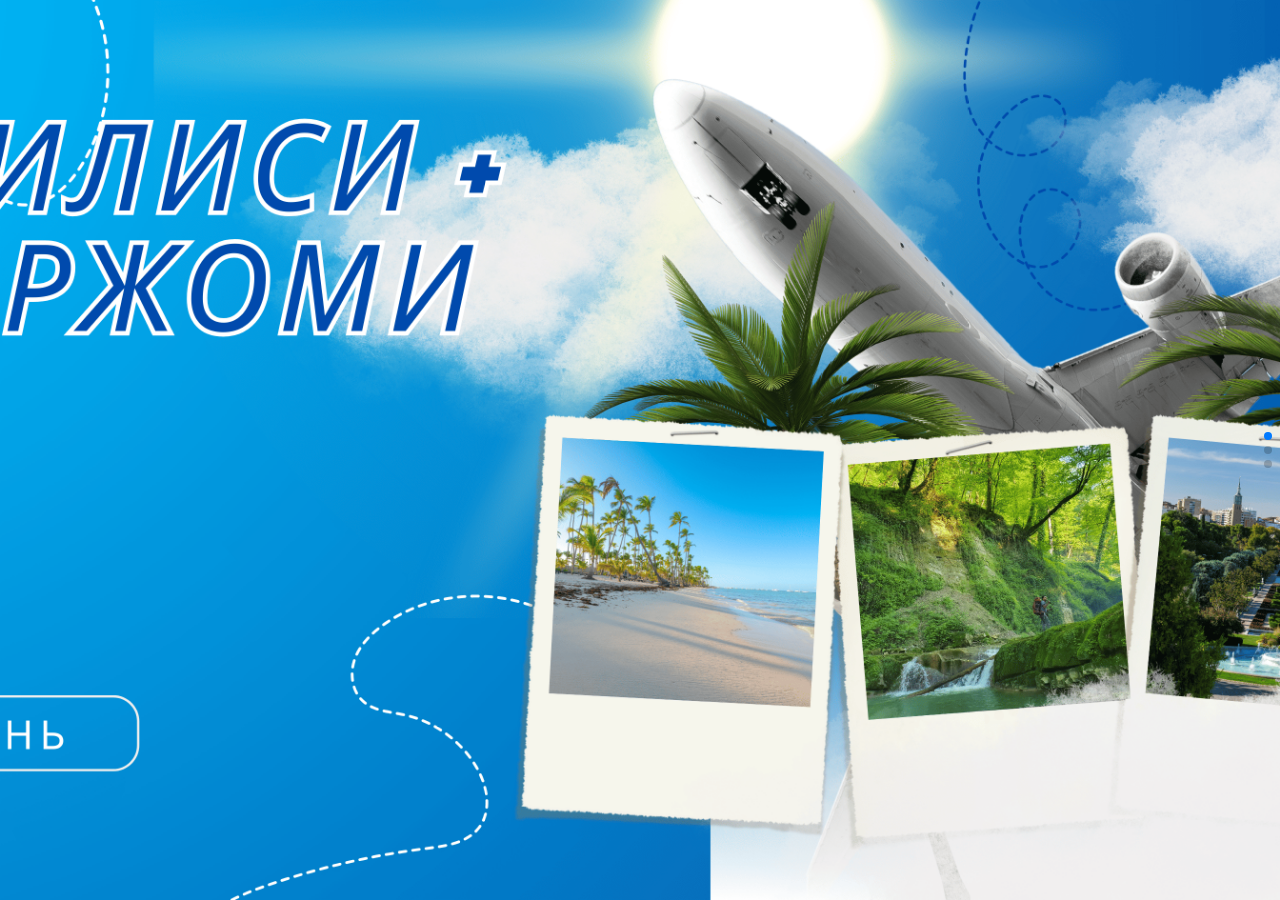
<file: public/fullpage.html>
<!DOCTYPE html>
<html lang="en">
  <head>
    <meta charset="UTF-8" />
    <meta name="viewport" content="width=device-width, initial-scale=1.0" />
    <title>Swiper Fullscreen Images</title>

    <!-- Swiper CSS -->
    <link
      rel="stylesheet"
      href="https://cdn.jsdelivr.net/npm/swiper@11/swiper-bundle.min.css"
    />

    <style>
      html,
      body {
        height: 100%;
        margin: 0;
      }

      .swiper {
        height: 100vh;
        width: 100%;
      }

      .swiper-slide {
        display: flex;
        align-items: center;
        justify-content: center;
        position: relative;
      }

      .swiper-slide img {
        width: 100%;
        height: 100vh;
        object-fit: cover;
      }

      .swiper-wrapper {
        transition-timing-function: ease-in-out !important;
      }

      .swiper-pagination {
        color: white !important;
      }
    </style>
  </head>
  <body>
    <!-- Swiper -->
    <div class="swiper vertical-swiper">
      <div class="swiper-wrapper">
        <div class="swiper-slide">
          <img src="image_2.png" alt="Nature" />
        </div>
        <div class="swiper-slide">
          <img src="image_1.png" alt="City" />
        </div>
        <div class="swiper-slide">
          <img src="image_2.png" alt="Mountain" />
        </div>
      </div>

      <!-- Pagination -->
      <div class="swiper-pagination"></div>
    </div>

    <!-- Swiper JS -->
    <script src="https://cdn.jsdelivr.net/npm/swiper@11/swiper-bundle.min.js"></script>

    <script>
      new Swiper(".vertical-swiper", {
        direction: "vertical",
        speed: 800,
        mousewheel: true,
        pagination: {
          el: ".swiper-pagination",
          clickable: true,
        },
      });
    </script>
  </body>
</html>
</file>
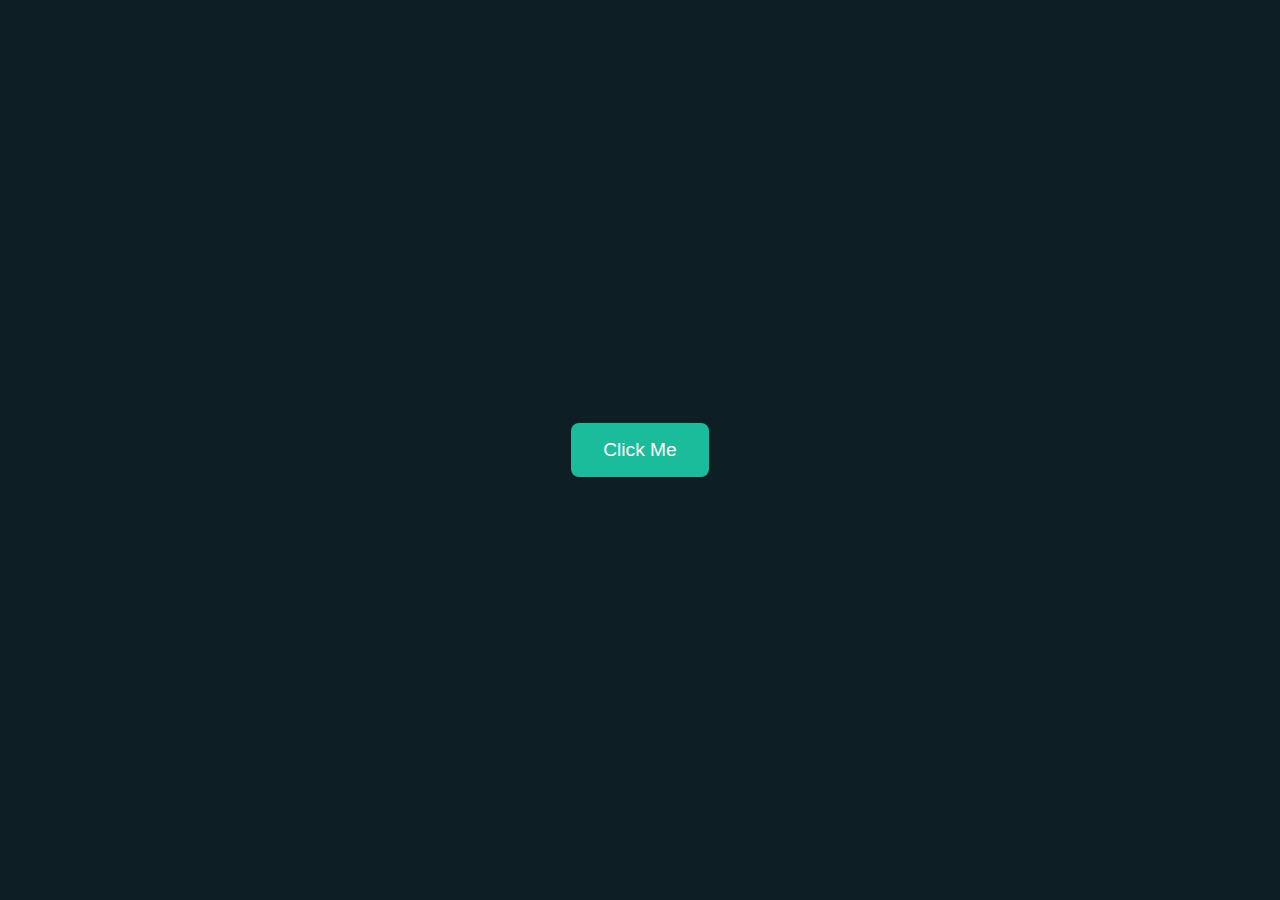
<file: public/water.html>
<!DOCTYPE html>
<html lang="en">
  <head>
    <meta charset="UTF-8" />
    <meta name="viewport" content="width=device-width, initial-scale=1.0" />
    <title>Ripple Background</title>
    <style>
      html,
      body {
        margin: 0;
        padding: 0;
        width: 100%;
        height: 100%;
        overflow: hidden;
        background-color: #0e1e25;
      }

      #canvas {
        position: fixed;
        top: 0;
        left: 0;
        width: 100%;
        height: 100%;
        filter: blur(8px);
        pointer-events: none; /* Важно! */
      }

      #wrapper {
        position: relative;
        width: 100%;
        height: 100%;
        display: flex;
        align-items: center;
        justify-content: center;
        z-index: 1;
      }

      button {
        padding: 1rem 2rem;
        font-size: 1.2rem;
        border: none;
        background-color: #1abc9c;
        color: white;
        border-radius: 8px;
        cursor: pointer;
        z-index: 2;
      }
    </style>
  </head>
  <body>
    <canvas id="canvas"></canvas>
    <div id="wrapper">
      <button onclick="alert(`Worked`)">Click Me</button>
    </div>

    <script>
      const rippleSettings = {
        maxSize: 100,
        animationSpeed: 5,
        strokeColor: [148, 217, 255],
      };

      const canvasSettings = {
        blur: 8,
        ratio: 1,
      };

      function Coords(x, y) {
        this.x = x || null;
        this.y = y || null;
      }

      const Ripple = function (x, y, circleSize, ctx) {
        this.position = new Coords(x, y);
        this.circleSize = circleSize;
        this.maxSize = rippleSettings.maxSize;
        this.opacity = 1;
        this.ctx = ctx;

        this.strokeColor = `rgba(${rippleSettings.strokeColor[0]},
        ${rippleSettings.strokeColor[1]},
        ${rippleSettings.strokeColor[2]},
        ${this.opacity})`;

        this.animationSpeed = rippleSettings.animationSpeed;
        this.opacityStep =
          this.animationSpeed / (this.maxSize - circleSize) / 2;
      };

      Ripple.prototype = {
        update: function () {
          this.circleSize += this.animationSpeed;
          this.opacity -= this.opacityStep;
          this.strokeColor = `rgba(${rippleSettings.strokeColor[0]},
          ${rippleSettings.strokeColor[1]},
          ${rippleSettings.strokeColor[2]},
          ${this.opacity})`;
        },
        draw: function () {
          this.ctx.beginPath();
          this.ctx.strokeStyle = this.strokeColor;
          this.ctx.arc(
            this.position.x,
            this.position.y,
            this.circleSize,
            0,
            2 * Math.PI
          );
          this.ctx.stroke();
        },
      };

      const canvas = document.getElementById("canvas");
      const ctx = canvas.getContext("2d");
      const ripples = [];

      const resizeCanvas = () => {
        canvas.width = window.innerWidth * canvasSettings.ratio;
        canvas.height = window.innerHeight * canvasSettings.ratio;
        canvas.style.width = `${window.innerWidth}px`;
        canvas.style.height = `${window.innerHeight}px`;
      };

      resizeCanvas();
      window.addEventListener("resize", resizeCanvas);

      // 👇 Навешиваем на document — не на canvas
      document.addEventListener("mousemove", (e) => {
        const target = document.elementFromPoint(e.clientX, e.clientY);

        // ⛔️ Не рисовать ripple, если элемент не фон (canvas находится "под" всем)
        if (target && target.id !== "wrapper" && target.tagName !== "BODY")
          return;

        const x = e.clientX * canvasSettings.ratio;
        const y = e.clientY * canvasSettings.ratio;
        ripples.unshift(new Ripple(x, y, 2, ctx));
      });

      const animation = () => {
        ctx.clearRect(0, 0, canvas.width, canvas.height);

        for (let i = ripples.length - 1; i >= 0; i--) {
          const r = ripples[i];
          r.update();
          r.draw();

          if (r.opacity <= 0) {
            ripples.splice(i, 1);
          }
        }

        requestAnimationFrame(animation);
      };

      animation();
    </script>
  </body>
</html>
</file>
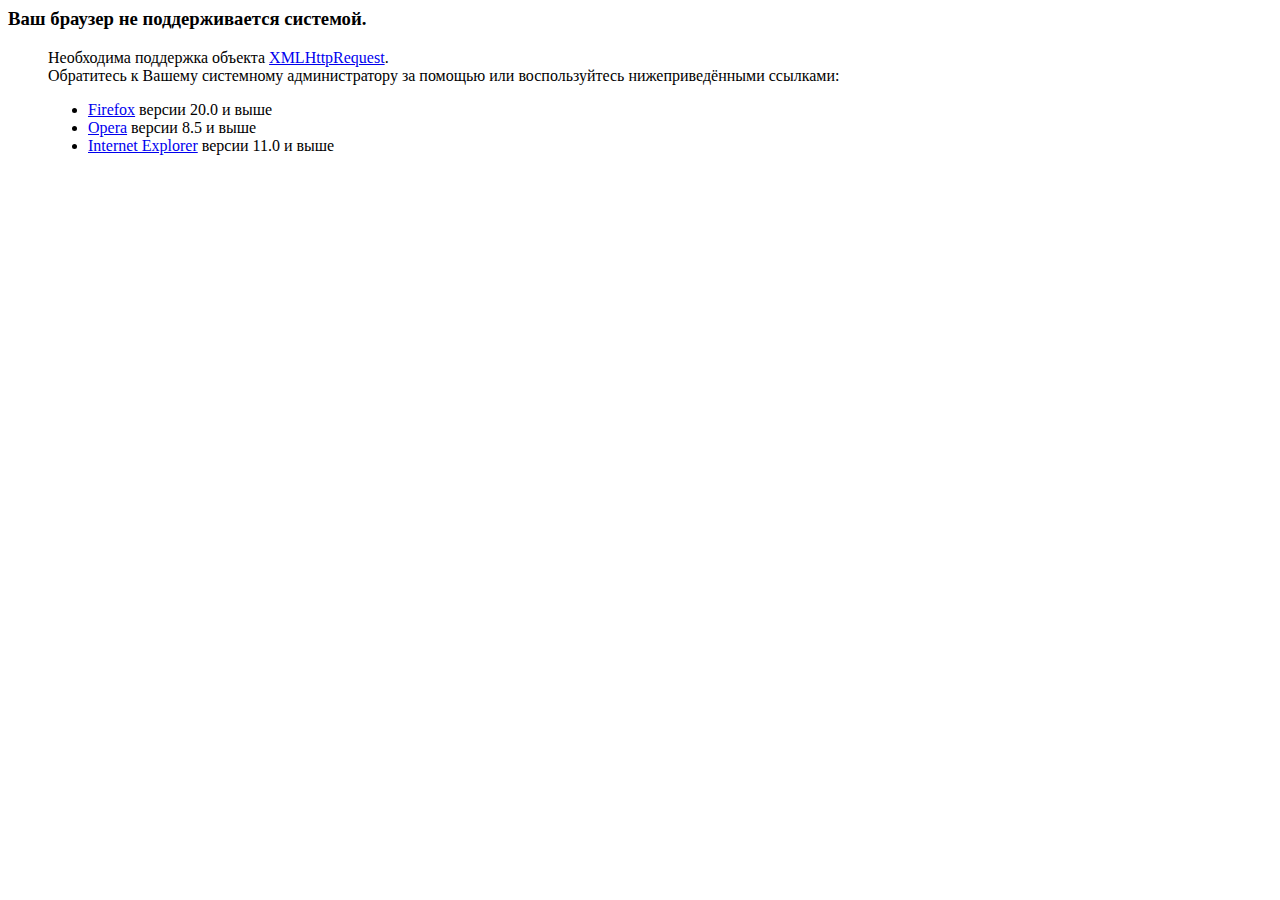
<file: public/xhr.html>
<html>
    <head>
        <title>Ваш браузер не поддерживается</title>
    </head>
    <body>
        <h3>Ваш браузер не поддерживается системой.</h3>        
        <blockquote>
            <noscript>Для работы системы необходим включенный Javascript.<br></noscript>
            Необходима поддержка объекта <a href="http://ru.wikipedia.org/wiki/XMLHttpRequest">XMLHttpRequest</a>.<br>
            Обратитесь к Вашему системному администратору за помощью или воспользуйтесь нижеприведёнными ссылками:
            <ul>
                <li><a href="http://www.mozilla-europe.org/ru/products/firefox/">Firefox</a> версии 20.0 и выше</li>
                <li><a href="http://ru.opera.com/download/">Opera</a> версии 8.5 и выше</li>
                <li><a href="http://www.microsoft.com/rus/windows/ie/default.mspx">Internet Explorer</a> версии 11.0 и выше</li>
            </ul>
        </blockquote>

    </body>
</html>
</file>
